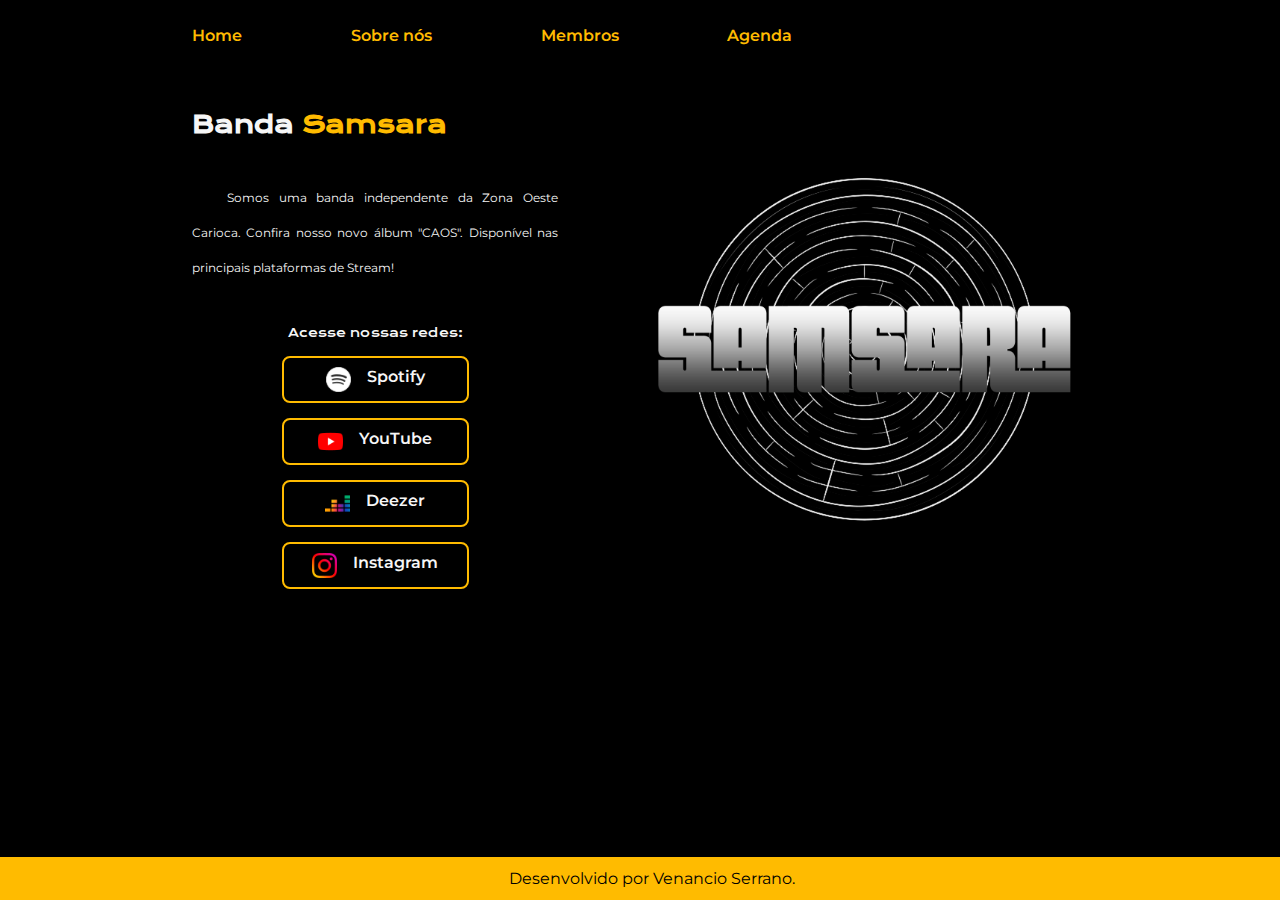
<file: index.html>
<!DOCTYPE html>
<html lang="pt-br">
<head>
    <meta charset="UTF-8">
    <meta name="viewport" content="width=device-width, initial-scale=1.0">
    <title>Samsara | Home</title>
    <link rel="stylesheet" href="./Style/Style.css">
</head>
<body>
    <header class="cabecalho">
        <nav class="cabecalho__menu">
            <a class="cabecalho__menu__link" href="index.html">Home</a>
            <a class="cabecalho__menu__link" href="about.html">Sobre nós</a>
            <a class="cabecalho__menu__link" href="members.html">Membros</a>
            <a class="cabecalho__menu__link" href="schedule.html">Agenda</a>
        </nav>
    </header>
    <main class="apresentacao">
        <section class="apresentacao__conteudo">
            <h1 class="apresentacao__conteudo__titulo">Banda <strong class="titulo-destaque">Samsara</strong></h1>
            <p class="apresentacao__conteudo__texto">Somos uma banda independente da Zona Oeste Carioca. Confira nosso novo álbum "CAOS". Disponível nas principais plataformas de Stream!</p>
            <div class="apresentacao__links">
                <h2 class="apresentacao__links__subtitulo">Acesse nossas redes:</h2>
                <a class="apresentacao__links__navegacao" href="https://open.spotify.com/intl-pt/artist/0ORZZpc7UxNFUiDkeVZ830?si=Ai9Hu4OEQ8GK17FWOVNy5Q" target="_blank">
                    <img src="./Assets/spotify.png" height="25px" width="25px">
                    Spotify
                </a>
                <a class="apresentacao__links__navegacao" href="https://www.youtube.com/@samsarabanda2676" target="_blank">
                    <img src="./Assets/youtube.png" height="25px" width="25px">
                   YouTube
                </a>
                <a class="apresentacao__links__navegacao" href="https://www.deezer.com/br/album/463079545" target="_blank">
                    <img src="./Assets/deezer.png" height="25px" width="25px">
                    Deezer
                </a>
                <a class="apresentacao__links__navegacao" href="https://www.instagram.com/abandasamsara/" target="_blank">
                    <img src="./Assets/instagram.png" height="25px" width="25px">
                    Instagram
                </a>
            </div>
            </section>
            <img class="apresentacao__imagem" src="./Assets/logo.png" alt="logo da banda">

    </main>
    <footer class="rodape">
        <p>Desenvolvido por Venancio Serrano.</p>
    </footer>
</body>
</html>
</file>
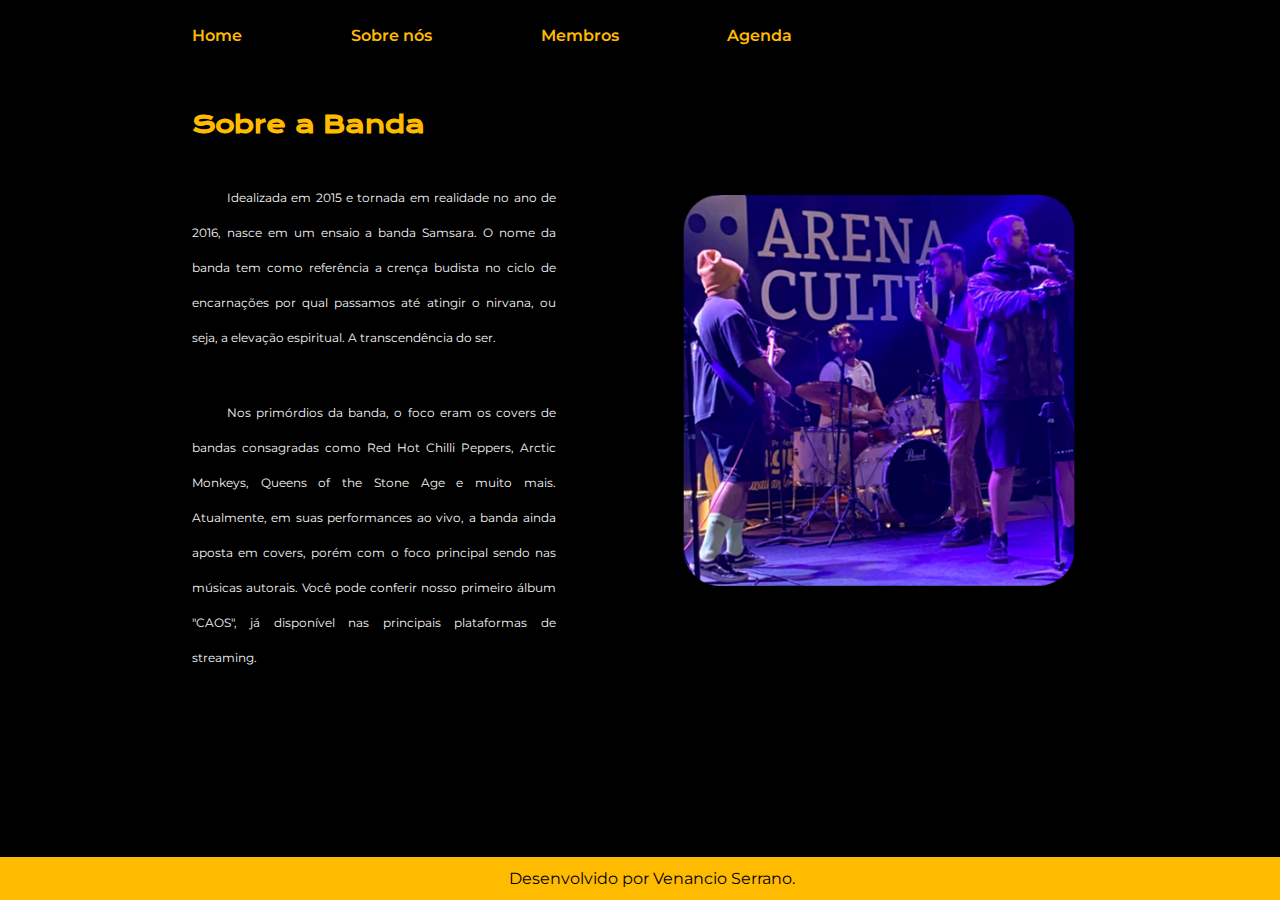
<file: about.html>
<!DOCTYPE html>
<html lang="pt-br">
<head>
    <meta charset="UTF-8">
    <meta name="viewport" content="width=device-width, initial-scale=1.0">
    <title>Samsara | Sobre nós</title>
    <link rel="stylesheet" href="./Style/Style.css">
</head>
<body>
    <header class="cabecalho">
        <nav class="cabecalho__menu">
            <a class="cabecalho__menu__link" href="index.html">Home</a>
            <a class="cabecalho__menu__link" href="about.html">Sobre nós</a>
            <a class="cabecalho__menu__link" href="members.html">Membros</a>
            <a class="cabecalho__menu__link" href="schedule.html">Agenda</a>
        </nav>
    </header>
    <main class="apresentacao">
        <section class="apresentacao__conteudo">
            <h1 class="apresentacao__conteudo__titulo"><strong class="titulo-destaque">Sobre a Banda</strong></h1>
            <p class="apresentacao__conteudo__texto">Idealizada em 2015 e tornada em realidade no ano de 2016, nasce em um ensaio a banda Samsara. O nome da banda tem como referência a crença budista no ciclo de encarnações por qual passamos até atingir o nirvana, ou seja, a elevação espiritual. A transcendência do ser.</p>
            <p class="apresentacao__conteudo__texto">Nos primórdios da banda, o foco eram os covers de bandas consagradas como Red Hot Chilli Peppers, Arctic Monkeys, Queens of the Stone Age e muito mais. Atualmente, em suas performances ao vivo, a banda ainda aposta em covers, porém com o foco principal sendo nas músicas autorais. Você pode conferir nosso primeiro álbum "CAOS", já disponível nas principais plataformas de streaming.</p>
        </section>
        <img class="membro__img" src="./Assets/SamsaraLive.png" alt="Foto da banda tocando ao vivo" height="430px" width="430px">
    </main>
    <footer class="rodape">
        <p>Desenvolvido por Venancio Serrano.</p>
    </footer>
</body>
</html>
</file>
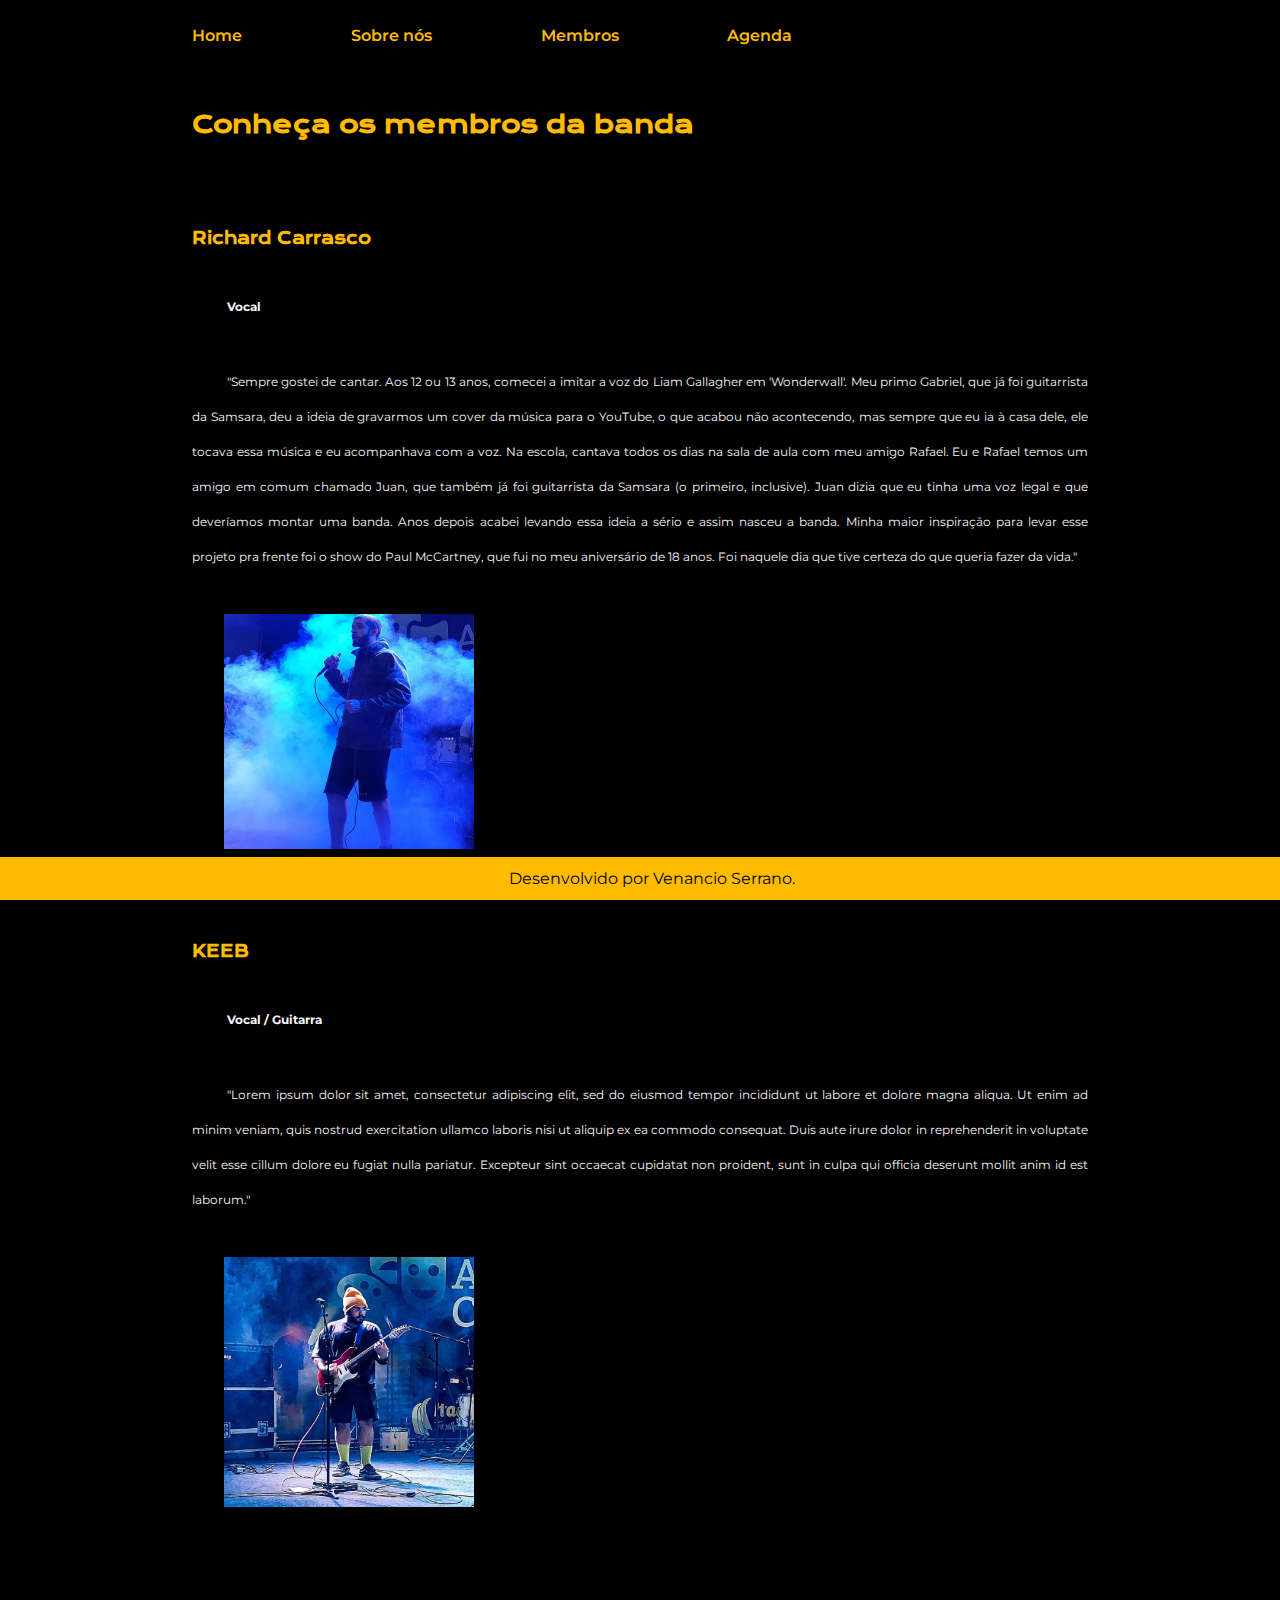
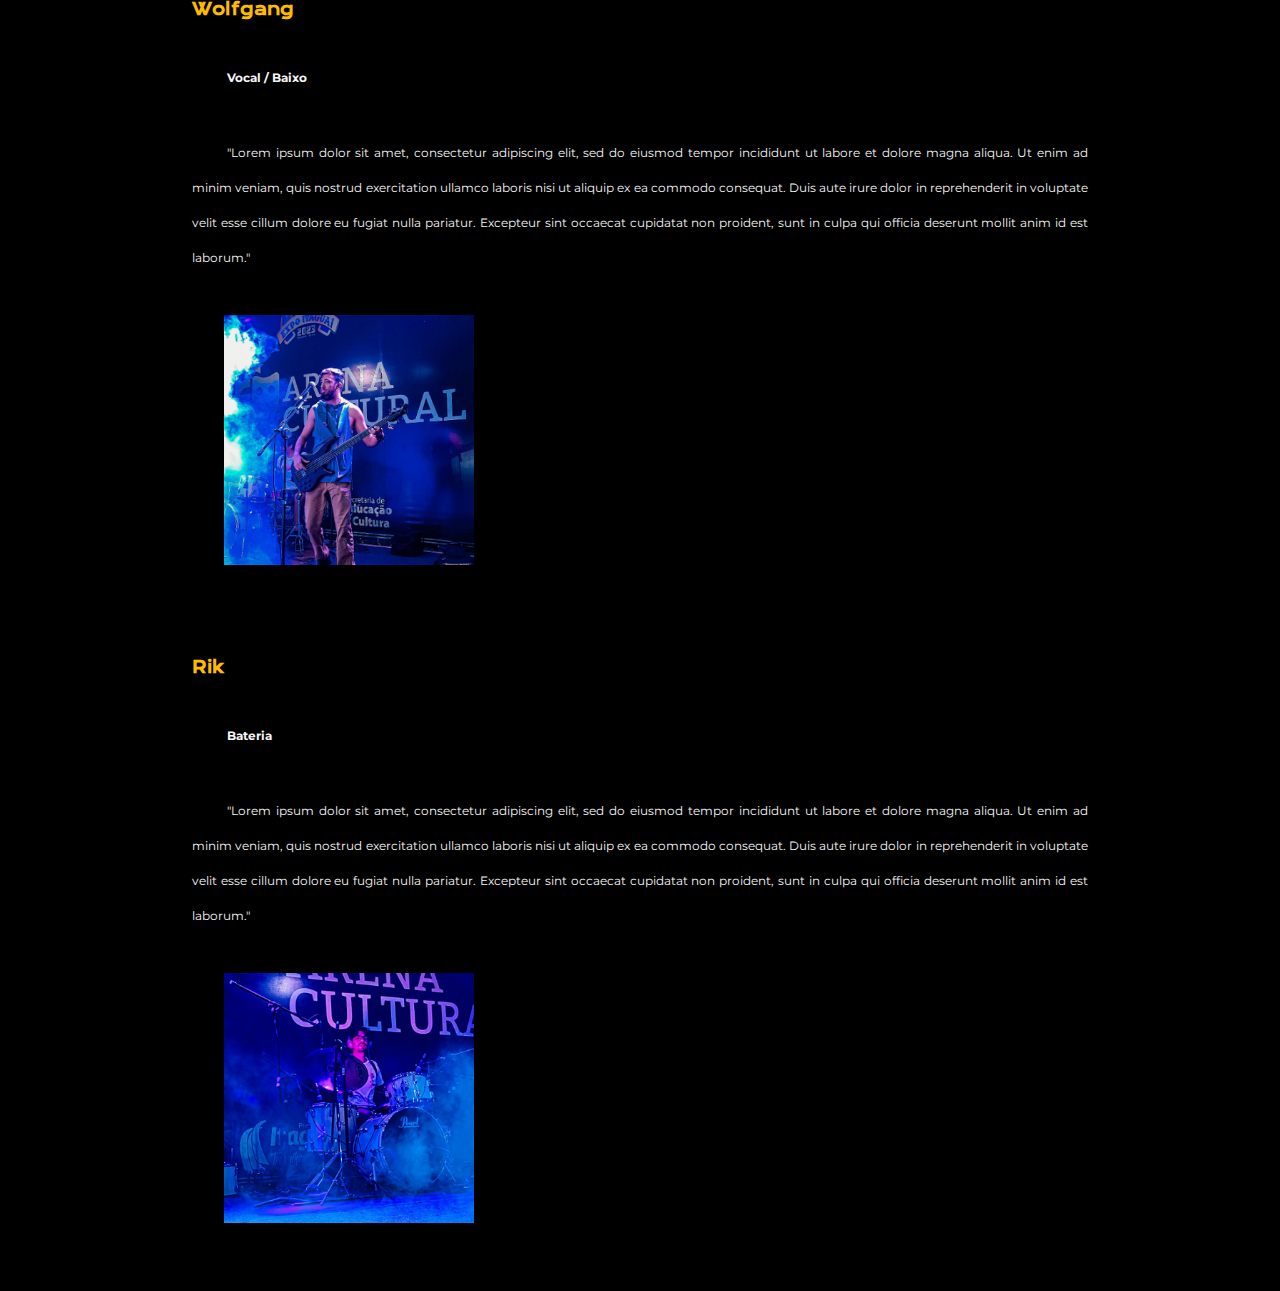
<file: members.html>
<!DOCTYPE html>
<html lang="pt-br">
<head>
    <meta charset="UTF-8">
    <meta name="viewport" content="width=device-width, initial-scale=1.0">
    <title>Samsara | Membros</title>
    <link rel="stylesheet" href="./Style/Style.css">
</head>
<body>
    <header class="cabecalho">
        <nav class="cabecalho__menu">
            <a class="cabecalho__menu__link" href="index.html">Home</a>
            <a class="cabecalho__menu__link" href="about.html">Sobre nós</a>
            <a class="cabecalho__menu__link" href="members.html">Membros</a>
            <a class="cabecalho__menu__link" href="schedule.html">Agenda</a>
        </nav>
    </header>
    <main class="apresentacao">
        <section class="apresentacao__conteudo">
            <div>
                <h1 class="apresentacao__conteudo__titulo"><strong class="titulo-destaque">Conheça os membros da banda</strong></h1>
            </div>
                <h2 class="apresentacao__conteudo__subtitulo">Richard Carrasco</h2>
                <h3 class="apresentacao__conteudo__texto">Vocal</h3>
                <p class="apresentacao__conteudo__texto">"Sempre gostei de cantar. Aos 12 ou 13 anos, comecei a imitar a voz do Liam Gallagher em 'Wonderwall'. Meu primo Gabriel, que já foi guitarrista da Samsara, deu a ideia de gravarmos um cover da música para o YouTube, o que acabou não acontecendo, mas sempre que eu ia à casa dele, ele tocava essa música e eu acompanhava com a voz. Na escola, cantava todos os dias na sala de aula com meu amigo Rafael. Eu e Rafael temos um amigo em comum chamado Juan, que também já foi guitarrista da Samsara (o primeiro, inclusive). Juan dizia que eu tinha uma voz legal e que deveríamos montar uma banda. Anos depois acabei levando essa ideia a sério e assim nasceu a banda. Minha maior inspiração para levar esse projeto pra frente foi o show do Paul McCartney, que fui no meu aniversário de 18 anos. Foi naquele dia que tive certeza do que queria fazer da vida."</p>
                <a href="https://www.instagram.com/ricodificil" target="_blank"><img class="membro__img" src="./Assets/Richard.png" alt="Richard cantando ao vivo" width="250px" height="235px"></a>
                <h1 class="apresentacao__conteudo__subtitulo">KEEB</h1>
                <h2 class="apresentacao__conteudo__texto">Vocal / Guitarra</h2>
                <p class="apresentacao__conteudo__texto">"Lorem ipsum dolor sit amet, consectetur adipiscing elit, sed do eiusmod tempor incididunt ut labore et dolore magna aliqua. Ut enim ad minim veniam, quis nostrud exercitation ullamco laboris nisi ut aliquip ex ea commodo consequat. Duis aute irure dolor in reprehenderit in voluptate velit esse cillum dolore eu fugiat nulla pariatur. Excepteur sint occaecat cupidatat non proident, sunt in culpa qui officia deserunt mollit anim id est laborum."</p>
                <a href="https://www.instagram.com/keebtheghost" target="_blank"><img class="membro__img" src="./Assets/Keeb.png" alt="KEEB tocando guitarra ao vivo" width="250px" height="250px"></a>
                <h1 class="apresentacao__conteudo__subtitulo">Wolfgang</h1>
                <h2 class="apresentacao__conteudo__texto">Vocal / Baixo</h2>
                <p class="apresentacao__conteudo__texto">"Lorem ipsum dolor sit amet, consectetur adipiscing elit, sed do eiusmod tempor incididunt ut labore et dolore magna aliqua. Ut enim ad minim veniam, quis nostrud exercitation ullamco laboris nisi ut aliquip ex ea commodo consequat. Duis aute irure dolor in reprehenderit in voluptate velit esse cillum dolore eu fugiat nulla pariatur. Excepteur sint occaecat cupidatat non proident, sunt in culpa qui officia deserunt mollit anim id est laborum."</p>
                <a href="https://www.instagram.com/wolfgangponce" target="_blank"><img class="membro__img" src="./Assets/Wolfgang.png" alt="Wolfgang tocando baixo ao vivo" width="250px" height="250px"></a>
                <h1 class="apresentacao__conteudo__subtitulo">Rik</h1>
                <h2 class="apresentacao__conteudo__texto">Bateria</h2>
                <p class="apresentacao__conteudo__texto">"Lorem ipsum dolor sit amet, consectetur adipiscing elit, sed do eiusmod tempor incididunt ut labore et dolore magna aliqua. Ut enim ad minim veniam, quis nostrud exercitation ullamco laboris nisi ut aliquip ex ea commodo consequat. Duis aute irure dolor in reprehenderit in voluptate velit esse cillum dolore eu fugiat nulla pariatur. Excepteur sint occaecat cupidatat non proident, sunt in culpa qui officia deserunt mollit anim id est laborum."</p>
                <a href="https://www.instagram.com/rik_freitas" target="_blank"><img class="membro__img" src="./Assets/Rik.png" alt="Rik tocando bateria ao vivo" width="250px" height="250px"></a>
        </section>
    </main>
    <footer class="rodape">
        <p>Desenvolvido por Venancio Serrano.</p>
    </footer>
</body>
</html>
</file>
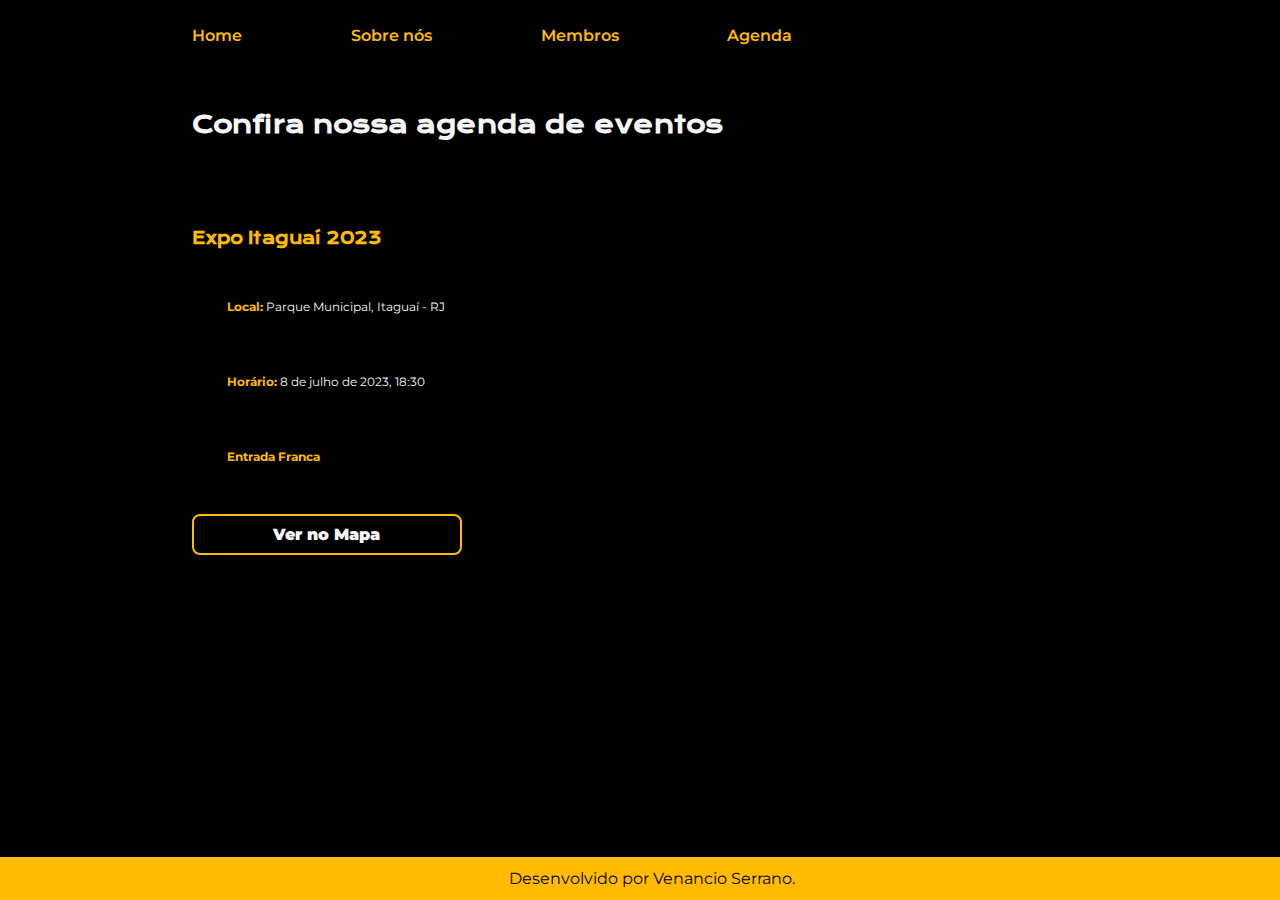
<file: schedule.html>
<!DOCTYPE html>
<html lang="pt-br">
<head>
    <meta charset="UTF-8">
    <meta name="viewport" content="width=device-width, initial-scale=1.0">
    <title>Samsara | Agenda</title>
    <link rel="stylesheet" href="./Style/Style.css">
</head>
<body>
    <header class="cabecalho">
        <nav class="cabecalho__menu">
            <a class="cabecalho__menu__link" href="index.html">Home</a>
            <a class="cabecalho__menu__link" href="about.html">Sobre nós</a>
            <a class="cabecalho__menu__link" href="members.html">Membros</a>
            <a class="cabecalho__menu__link" href="schedule.html">Agenda</a>
        </nav>
    </header>
    <main class="apresentacao">
        <section class="apresentacao__conteudo">
            <h1 class="apresentacao__conteudo__titulo">Confira nossa agenda de eventos</h1>
            <div>
            <h2 class="apresentacao__conteudo__subtitulo">Expo Itaguaí 2023</h2>
            </div>
            <p class="apresentacao__conteudo__texto"><strong class="titulo-destaque">Local: </strong>Parque Municipal, Itaguaí - RJ</p>
            <p class="apresentacao__conteudo__texto"><strong class="titulo-destaque">Horário: </strong>8 de julho de 2023, 18:30</p>
            <p class="apresentacao__conteudo__texto"><strong class="titulo-destaque">Entrada Franca</strong></p>
        <a href="https://www.google.com/maps/place/Expo+Itaguai/@-22.8764729,-43.7872328,15z/data=!4m6!3m5!1s0x9bf9594ee9a71d:0x1ae84de2e8956a81!8m2!3d-22.876493!4d-43.776933!16s%2Fg%2F11kqr3zrqn?entry=ttu" target="_blank">
           <p class="apresentacao__links__navegacao"><strong>Ver no Mapa</strong></p>
        </a>
        </section>  
    </main>
    <footer class="rodape">
        <p>Desenvolvido por Venancio Serrano.</p>
    </footer>          
</body>
</html>
</file>
<file: Style/Style.css>
@import url('https://fonts.googleapis.com/css2?family=Krona+One&family=Montserrat:wght@400;600&display=swap');

:root {
    --cor-primaria: #000000;
    --cor-secondaria: #f6f6f6;
    --cor-terciaria: #ffbb00;
    --cor-hover: #3d3d3d;

    --fonte-primaria: 'Krona One', sans-serif;
    --fonte-secundaria: 'Montserrat', sans-serif
}

*{
    margin: 0;
    padding: 0;
}

body {
    box-sizing: border-box;
    background-color: var(--cor-primaria);
    color: var(--cor-secondaria);
}

.cabecalho{
    padding: 2% 0% 0% 15%;
}

.cabecalho__menu{
    display: flex;
    gap: 10%;
}

.cabecalho__menu__link{
    font-family: var(--fonte-secundaria);
    font-size: 1rem;
    font-weight: 600;
    color: var(--cor-terciaria);
    text-decoration: none;
}

.cabecalho__menu__link:hover {
    padding-bottom: 0.25rem;
    border-bottom-style: solid;
    border-bottom-width: 4px;
    width: fit-content;
}

.apresentacao{
    padding: 5% 15%;
    display: flex;
    align-items: center;
    justify-content: space-between;
    gap: 82px;
}

.apresentacao__conteudo {
    display: flex;
    flex-direction: column;
    gap: 40px;
}

.apresentacao__conteudo__titulo {
    font-size: 1.5rem;
    font-family: var(--fonte-primaria);
}

.titulo-destaque {
    color:  var(--cor-terciaria);
}

.apresentacao__conteudo__subtitulo {
    font-size: 1rem;
    font-family: var(--fonte-primaria);
    color: var(--cor-terciaria);
    margin-top: 3rem;
}

.apresentacao__conteudo__texto {
    font-size: 0.75rem;
    font-family: var(--fonte-secundaria);
    text-align: justify;
    line-height: 35px;
    text-indent: 35px;
}

.apresentacao__links {
    display: flex;
    flex-direction: column;
    justify-content: space-between;
    align-items: center;
    gap: 15px;
}

.apresentacao__links__subtitulo{
    font-family: var(--fonte-primaria);
    font-weight: 400;
    font-size: 0.75rem;
}

.apresentacao__links__navegacao {
    display: flex;
    justify-content: center;
    gap: 16px;
    border: 2px solid var(--cor-terciaria);
    width: 50%;
    text-align:center;
    border-radius: 8px;
    font-size: 1rem;
    font-weight: 600;
    padding: 9px 0px;
    text-decoration: none;
    color: var(--cor-secondaria);
    font-family: var(--fonte-secundaria);
}

.apresentacao__links__navegacao:hover{
    background-color: var(--cor-hover);
}

.apresentacao__imagem {
width: 50%;
}


.rodape{
    color: var(--cor-primaria);
    background-color: var(--cor-terciaria);
    padding: 12px;
    text-align: center;
    font-family: var(--fonte-secundaria);
    font-size: 1rem;
    font-weight: 400;
    position: fixed;
    bottom: 0;
    width: 100%;
}

@media (max-width: 1200px) {
    .cabecalho {
        padding: 10%;
    }

    .cabecalho__menu {
        justify-content: center;
    }
    
    .apresentacao {
        flex-direction: column-reverse;
        padding: 5%;
    }

    .apresentacao__conteudo {
        width:fit-content ;
    }
}

.membro {
    display: flex;
    align-items: center;
    justify-content: space-between;
}

.membro__img {
    margin-left: 2rem;
}

.mapa {
    font-size: 0.75rem;
    font-family: var(--fonte-secundaria);
    color: #ffbb00;

}

a {
    text-decoration: none;
}
</file>
